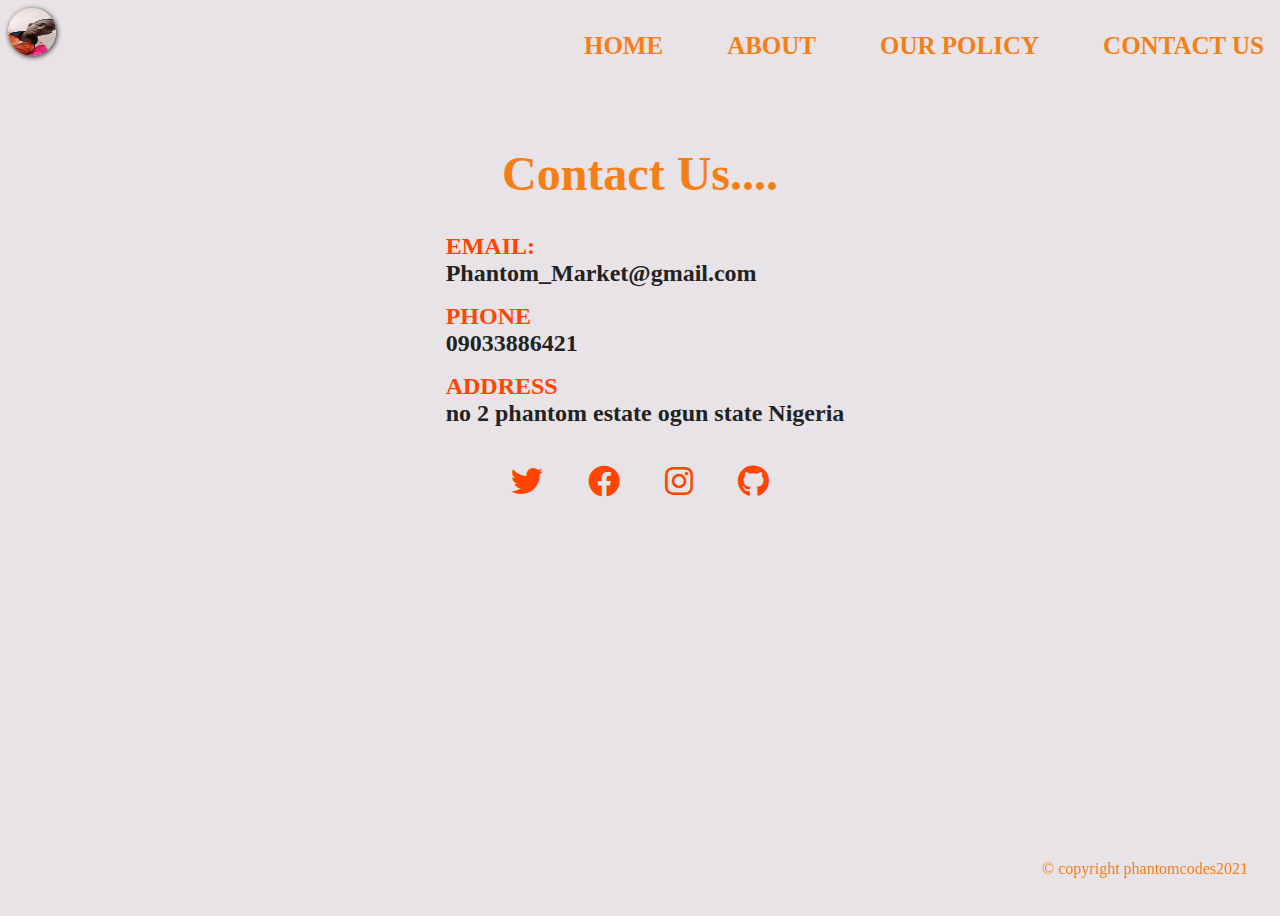
<file: contact.html>
<!DOCTYPE html>
<html>
  <head>
    <meta http-equiv="content-type" content="text/html; charset=utf-8" />
    <meta name="" content="">
    <title>home</title>
    <link rel="stylesheet" href="/css/responsive.css">
    <link rel="stylesheet" href="/css/contact.css" type="text/css" media="all" />
      <link rel="stylesheet" href="fontawesome/css/all.css"/>  
  </head>
  <body>
 <header>
   <div class="profile-info">
    <img class="profile-picture" src="/img/profile-picture.jpg" alt="" />
   </div>
        <div class="menu-btn">
            <span class="menu-btn__burger">  
            </span>
        </div>
        <nav class="nav">
            <ul class=" menu-nav">
                <li class="menu-nav__item" active>
                    <a href="Home.html" class="menu-nav__link">home</a>
                </li>
                <li class="menu-nav__item">
                    <a href="About.html" class="menu-nav__link">about</a>
                </li>
                <li class="menu-nav__item">
                    <a href="projects.html" class="menu-nav__link">our policy</a>
                </li>
                <li class="menu-nav__item">
                    <a href="contact.html" class="menu-nav__link"> contact us</a>
                </li>
            </ul>
        </nav>
    </header>
    <br />
        <main>
        <section class="contact">
         <h2>Contact Us....</h2>
         <div class="contact__list">
             <div class="contact__email">
                email:
                 <div class="text-secondry">
                    Phantom_Market@gmail.com
                 </div>
             </div>
             <div class="contact__phone">
               phone 
                 <div class="text-secondry">
                09033886421
                 </div>
             </div>
             <div class="contact__adress">
                 <i class="fas fa-marker-alt"></i>address 
                 <div class="text-secondry">
                    no 2 phantom estate ogun state Nigeria
                 </div>
             </div>
         </div>
            <div class="social-icons">
                <a href="#!">
                    <i class="fab fa-twitter fa-2x"></i>
                </a>
                <a href="#!">
                    <i class="fab fa-facebook fa-2x"></i>
                </a>
                <a href="#!">
                    <i class="fab fa-instagram fa-2x"></i>
                </a>
                <a href="#!">
                    <i class="fab fa-github fa-2x"></i>
                </a>
            </div>
            <footer>
                &copy; copyright phantomcodes2021
            </footer>
    <script src="/js/Home.js" type="text/javascript" charset="utf-8"></script>
  </body>
</html>
</file>
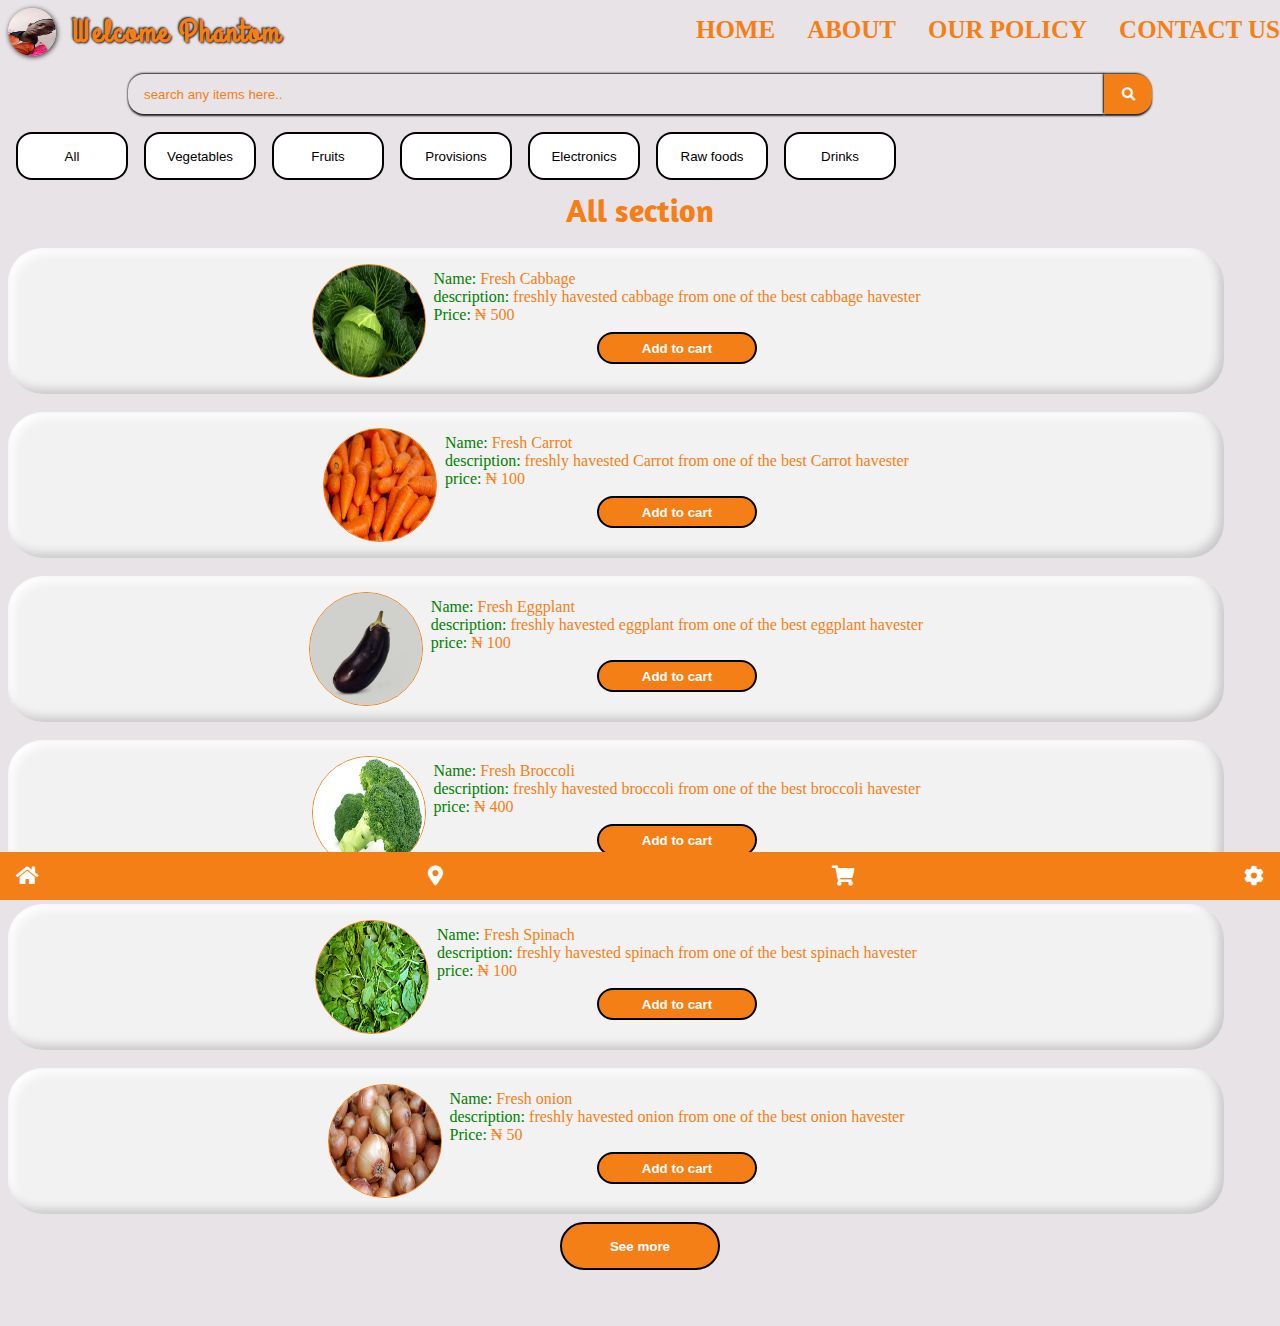
<file: Home.html>
<!DOCTYPE html>
<html>
  <head>
    <meta http-equiv="content-type" content="text/html; charset=utf-8" />
    <meta name="" content="">
    <title>home</title>
    <link rel="stylesheet" href="/css/responsive.css">
    <link rel="stylesheet" href="/css/Home.css" type="text/css" media="all" />
      <link rel="stylesheet" href="fontawesome/css/all.css"/>  
  </head>
  <body>
 <header>
   <div class="profile-info">
    <img class="profile-picture" src="/img/profile-picture.jpg" alt="" />
    <div class="greetings">
      Welcome Phantom 
    </div>
   </div>
        <div class="menu-btn">
            <span class="menu-btn__burger">  
            </span>
        </div>
        <nav class="nav">
            <ul class=" menu-nav">
                <li class="menu-nav__item" active>
                    <a href="Home.html" class="menu-nav__link">home</a>
                </li>
                <li class="menu-nav__item">
                    <a href="About.html" class="menu-nav__link">about</a>
                </li>
                <li class="menu-nav__item">
                    <a href="policy.html" class="menu-nav__link">our policy</a>
                </li>
                <li class="menu-nav__item">
                    <a href="contact.html" class="menu-nav__link"> contact us</a>
                </li>
            </ul>
        </nav>
    </header>
    <br />
    <div class="search-div">
      <input type="text" name="" id="" value="" placeholder="search any items here.." />
      <button type="submit">
      <i class="fas fa-search"></i>
      </button>
    
    </div>
    <br />
    <div class="suggestion-flex">
      <button type="submit">All</button>
      <button type="submit">Vegetables</button>
      <button type="submit">Fruits</button>
      <button type="submit">Provisions</button>
      <button type="submit">Electronics</button>
      <button type="submit">Raw foods</button>
      <button type="submit">Drinks</button>
    </div>
    <br />
    <div class="section-title">
   All section 
    </div>
    <br />
    <div class="items-flex">
      <img src="/img/cabbage.jpg" alt="" />
      <div class="items-info">
        <div class="item-title-name">
         Name: 
        <span>Fresh Cabbage</span>
        </div>
        <div class="item-title-name">
         description: 
        <span>freshly havested cabbage from one of the best cabbage havester</span>
        </div>
        <div class="item-title-name">
         Price: 
        <span>&#8358; 500</span>
        </div>
      <div class="add-cart-btn">
       <button type="submit">Add to cart</button> 
       </div>
  </div>
    </div>
    <br />
    <div class="items-flex">
      <img src="/img/carrot.jpg" alt="" />
      <div class="items-info">
        <div class="item-title-name">
         Name: 
        <span>Fresh Carrot</span>
        </div>
        <div class="item-title-name">
         description: 
        <span>freshly havested Carrot from one of the best Carrot havester</span>
        </div>
        <div class="item-title-name">
         price: 
        <span>	&#8358; 100</span>
        </div>
      <div class="add-cart-btn">
       <button type="submit">Add to cart</button> 
       </div>
  </div>
    </div>
    <br />
    <div class="items-flex">
      <img src="/img/eggplant.jpg" alt="" />
      <div class="items-info">
        <div class="item-title-name">
         Name: 
        <span>Fresh Eggplant</span>
        </div>
        <div class="item-title-name">
         description: 
        <span>freshly havested eggplant from one of the best eggplant
havester </span>
        </div>
      <div class="item-title-name">
         price: 
        <span>	&#8358; 100</span>
        </div>
      <div class="add-cart-btn">
       <button type="submit">Add to cart</button> 
       </div>
  </div>
    </div>
    <br />
    <div class="items-flex">
      <img src="/img/broccoli.jpg" alt="" />
      <div class="items-info">
        <div class="item-title-name">
         Name: 
        <span>Fresh Broccoli</span>
        </div>
        <div class="item-title-name">
         description: 
        <span>freshly havested broccoli from one of the best broccoli havester </span>
        </div>
      <div class="item-title-name">
         price: 
        <span>	&#8358; 400</span>
        </div>
      <div class="add-cart-btn">
       <button type="submit">Add to cart</button> 
       </div>
  </div>
    </div>
    <br />
    <div class="items-flex">
      <img src="/img/spinach.jpg" alt="" />
      <div class="items-info">
        <div class="item-title-name">
         Name: 
        <span>Fresh Spinach</span>
        </div>
        <div class="item-title-name">
         description: 
        <span>freshly havested spinach from one of the best spinach havester </span>
        </div>
      <div class="item-title-name">
         price: 
        <span>	&#8358; 100</span>
        </div>
      <div class="add-cart-btn">
       <button type="submit">Add to cart</button> 
       </div>
  </div>
    </div>
    <br />
    <div class="items-flex">
      <img src="/img/onions.jpg" alt="" />
      <div class="items-info">
        <div class="item-title-name">
         Name: 
        <span>Fresh onion</span>
        </div>
        <div class="item-title-name">
         description: 
        <span>freshly havested onion from one of the best onion havester</span>
        </div>
        <div class="item-title-name">
         Price: 
        <span>&#8358; 50</span>
        </div>
      <div class="add-cart-btn">
       <button type="submit">Add to cart</button> 
       </div>
  </div>
    </div>
      <div class="add-cart-bt">
       <button type="submit">See more</button> 
       </div>
   <div class="footer-nav">
     <i class="fas fa-home"></i>
     <i class="fas fa-map-marker-alt"></i>
     <i class="fas fa-shopping-cart"></i>
     <i class="fas fa-cog"></i>
   </div>
    <script src="/js/Home.js" type="text/javascript" charset="utf-8"></script>
  </body>
</html>
</file>
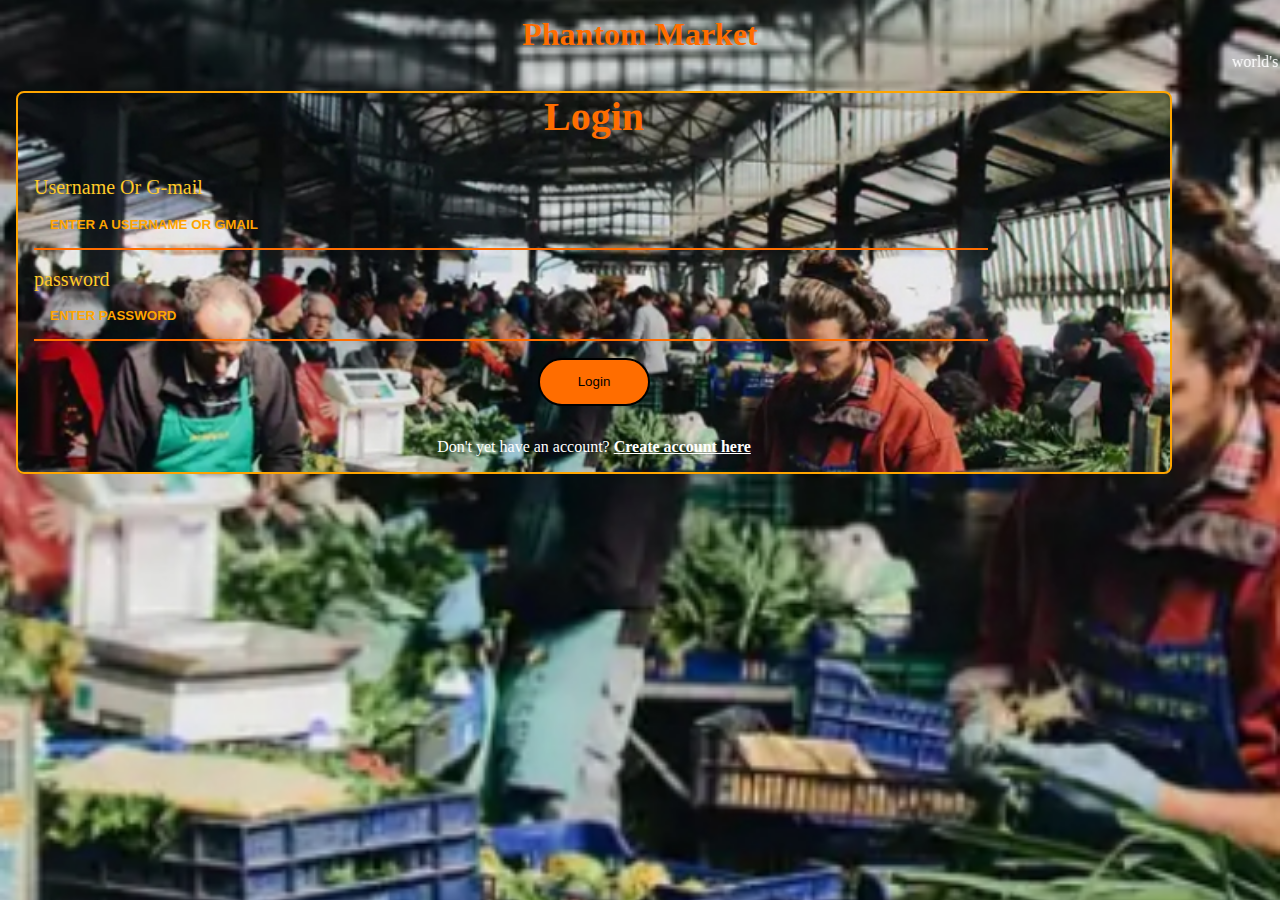
<file: Login.html>
<!DOCTYPE html>
<html>
  <head>
    <meta http-equiv="content-type" content="text/html; charset=utf-8" />
    <meta name="" content="">
    <link rel="stylesheet" href="./css/Login.css" type="text/css" media="all" />
    <title>sign up</title>
  </head>
  <body>
    <div class="head">
      Phantom Market
    </div>
    <marquee>world's no 1 market with lowest prices offers</marquee>
    <form action="" method="get" accept-charset="utf-8">
      <fieldset>
    <div class="sign-head">
      Login
    </div>
 <br />
 <br />
    <label for="Username">Username Or G-mail</label>
    <br />
    <input type="text" name="" id="" value="" placeholder="ENTER A USERNAME OR GMAIL" required/>
    <br />
   <br/>
 <label for="password">password</label>
 <br />
 <input type="password" name="" id="" value="" placeholder="ENTER PASSWORD" required/>
 <div class="button-flex">
   <a href="#!"><button type="submit">Login</button></a>
 </div>
    <div class="have-account">
     Don't yet have an account? <a class="login" href="Signup.html">Create account here</a>
   </div>
      </fieldset>
    </form>
  </body>
</html>
</file>
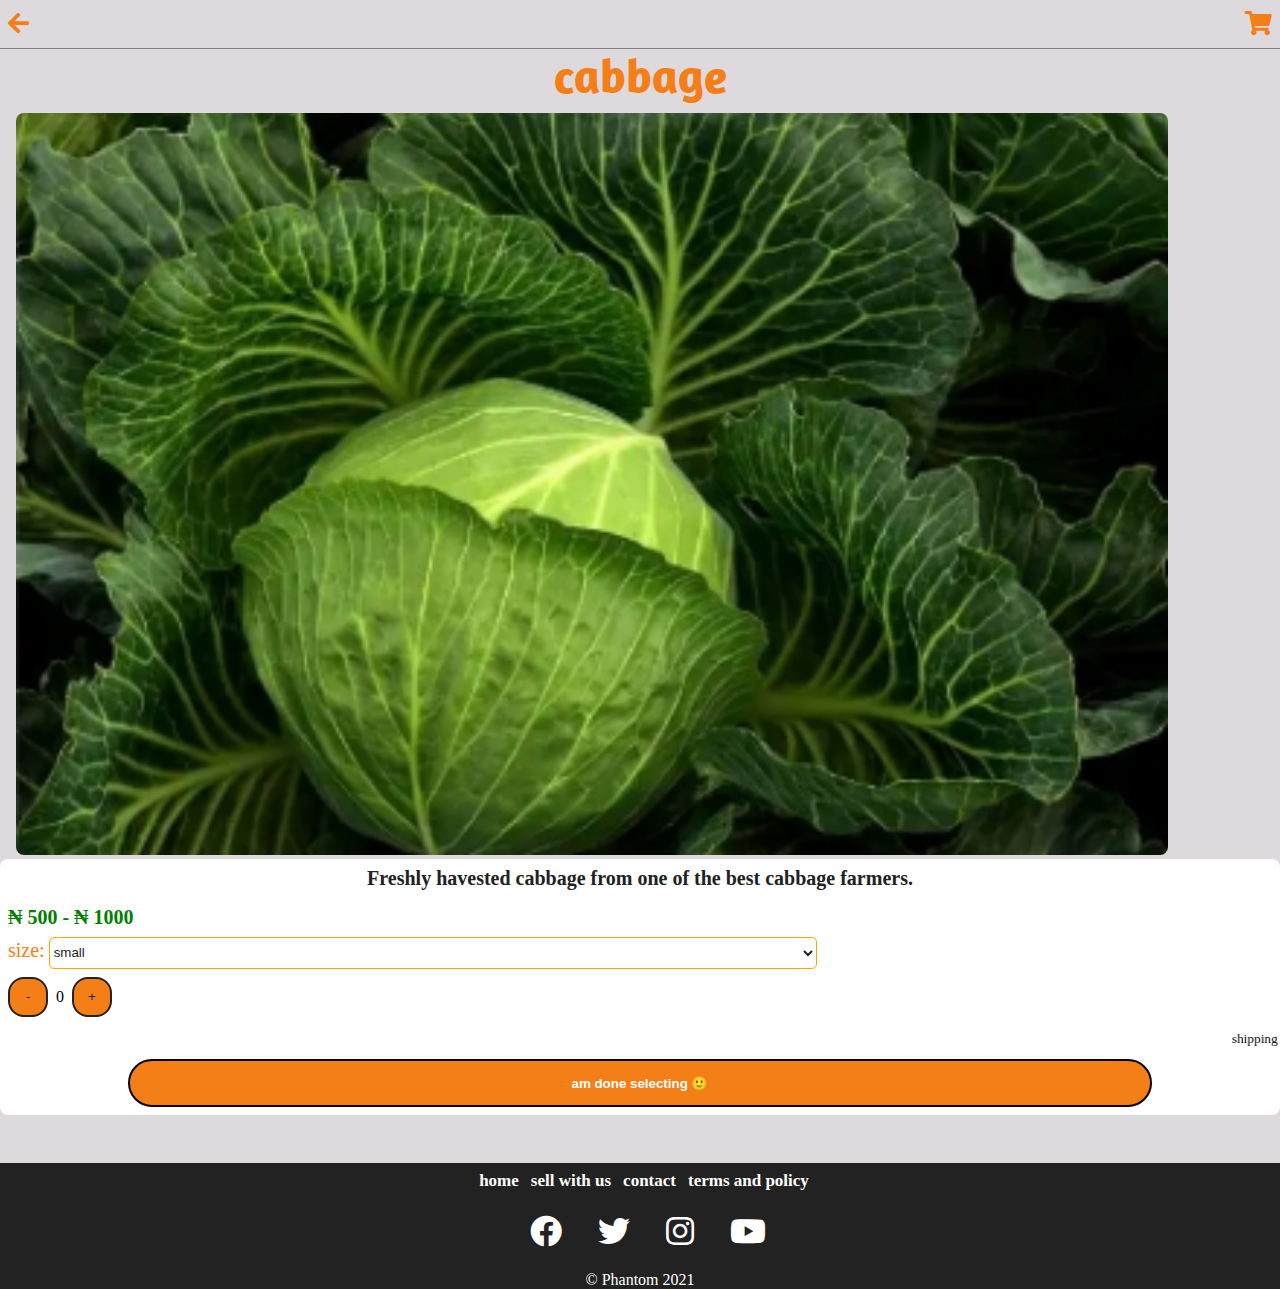
<file: Product-page.html>
<!DOCTYPE html>
<html>
  <head>
    <meta http-equiv="content-type" content="text/html; charset=utf-8" />
    <meta name="" content="">
    <title>product page</title>
    <link rel="stylesheet" href="/css/Product-page.css" type="text/css" media="all" />
    <link rel="stylesheet" href="fontawesome/css/all.css"/> 
  </head>
  <body>
      <header>
    <a href="Home.html"><i class="fas fa-arrow-left"></i></a>
    <a class="shopping"><i class="fas fa-shopping-cart"></i></a>
  </header>
  <main>
    <div class="product-name">
      cabbage
    </div>
    <img class="product-image" src="/img/cabbage.jpg" alt="" />
    <div class="items-info">
      <div class="description">Freshly havested cabbage from one of the best cabbage farmers.</div>
      <div class="price">&#8358; 500 - &#8358; 1000</div>
    <label for="size">size:</label>
    <select name="size">
      <option value="small">small</option>
      <option value="medium">medium</option>
      <option value="large">large </option>
   </select>
   <div class="button-flex">
     <button class="subtract" type="submit" onclick="subtract()">-</button>
     <div class="amount" id="counter">0</div>
     <button class="add" type="submit" onclick="add()">+</button>
   </div>
   <marquee><sub>shipping fee across lagos is free </sub></marquee>
   <div class="button-am">
     <button type="submit">am done selecting 🙂</button>
     
   </div>
   </div>
  </main>
  <div class="footer">
    <div class="foot-flex">
      <a class="" href="!#">home</a>
      <a class="" href="!#">sell with us</a>
      <a class="" href="!#">contact</a>
      <a class="" href="!#">terms and policy</a>
    </div>
       <div class="social-icons">
        <a href="#!">
          <i class="fab fa-facebook fa-2x"></i>
        </a>
        <a href="#!">
          <i class="fab fa-twitter fa-2x"></i>
        </a>
        <a href="#!">
          <i class="fab fa-instagram fa-2x"></i>
        </a>
        <a href="#!">
          <i class="fab fa-youtube fa-2x"></i>
        </a>
      </div>
  <div>&copy; Phantom 2021</div>
  </div>
  <script src="/js/Product-page.js" type="text/javascript" charset="utf-8"></script>
  </body>
</html>
</file>
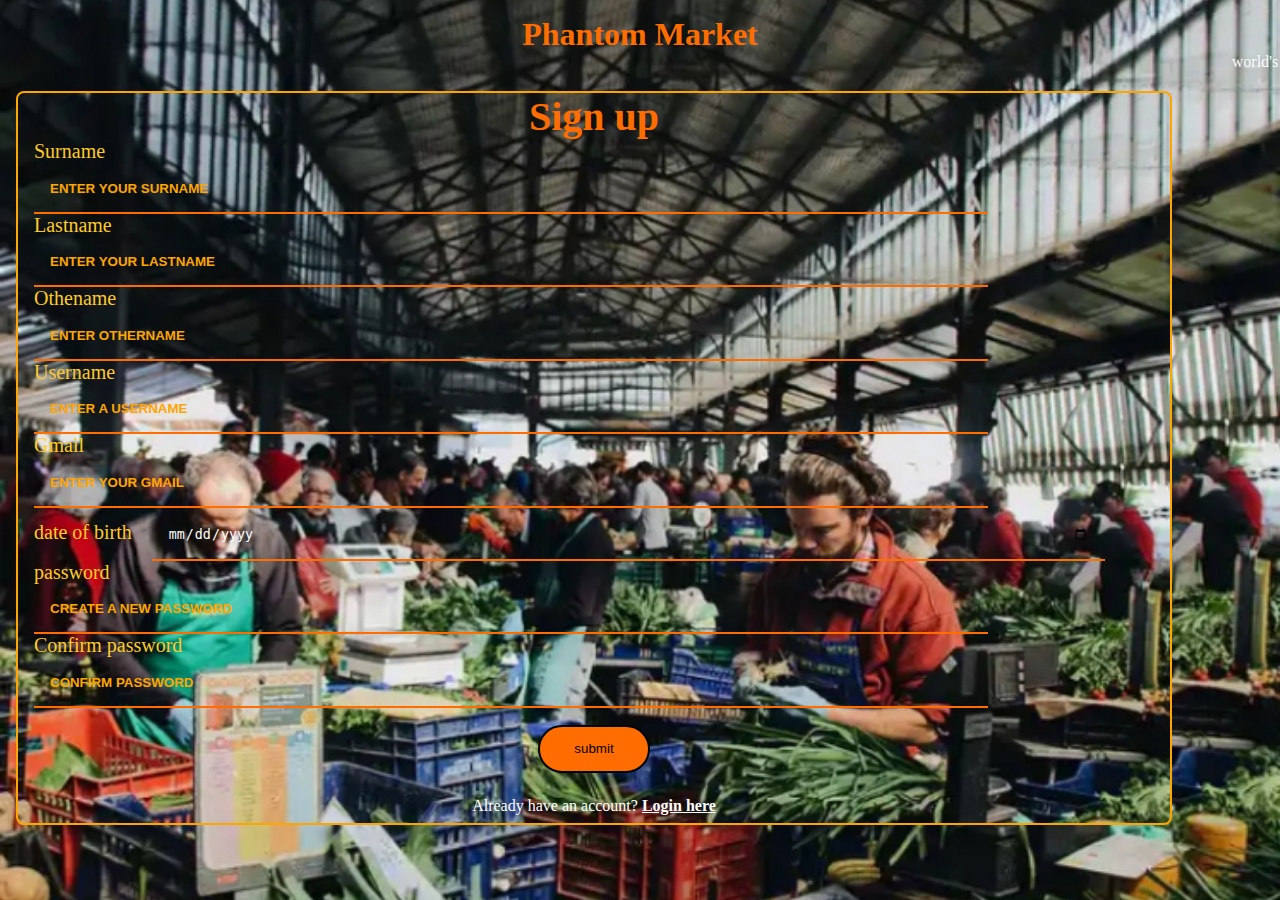
<file: Signup.html>
<!DOCTYPE html>
<html>
  <head>
    <meta http-equiv="content-type" content="text/html; charset=utf-8" />
    <meta name="" content="">
    <link rel="stylesheet" href="./css/Signup.css" type="text/css" media="all" />
    <title>sign up</title>
  </head>
  <body>
    <div class="head">
      Phantom Market
    </div>
    <marquee>world's no 1 market with lowest prices offers</marquee>
    <form action="" method="get" accept-charset="utf-8">
      <fieldset>
    <div class="sign-head">
      Sign up
    </div>
    <label for="surname">Surname</label>
    <br />
    <input type="text" name="" id="" value="" placeholder="ENTER YOUR SURNAME" required/>
    <br />
    <label for="lastname">Lastname</label>
    <br />
    <input type="text" name="" id="" value="" placeholder="ENTER YOUR LASTNAME" required/>
    <br />
    <label for="Othename">Othename</label>
    <br />
    <input type="text" name="" id="" value="" placeholder="ENTER OTHERNAME" required/>
    <br />
    <label for="Username">Username</label>
    <br />
    <input type="text" name="" id="" value="" placeholder="ENTER A USERNAME" required/>
    <br />
   
    <label for="gmail">Gmail</label>
    <br />
    <input type="email" name="" id="" value="" placeholder="ENTER YOUR GMAIL" required/>
    <br />
    
    <label for="date of birth">date of birth</label>
 <input type="date" name="date" id="date" value=" birthday" placeholder="ENTER YOUR birthday" required/>
 <br />
 <label for="password">password</label>
 <br />
 <input type="password" name="" id="" value="" placeholder="CREATE A NEW PASSWORD" required/>
 <br />
 <label for="password">Confirm password</label>
 <br />
 <input type="password" name="" id="" value="" placeholder="CONFIRM PASSWORD" required/>
 <div class="button-flex">
   <a href="#!"><button type="submit">submit</button></a>
 </div>
    <div class="have-account">
     Already have an account? <a class="login" href="Login.html">Login here</a>
   </div>
      </fieldset>
    </form>
  </body>
</html>
</file>
<file: css/responsive.css>
@media screen and (min-width: 768px){
    .menu-btn{
      visibility: hidden;
    }
    .nav{
      visibility: visible;
    }
    .nav > .menu-nav{
      display: flex;
      flex-direction: row;
      float: right;
      position: absolute;
      top: 1rem;
      right: 0;
      justify-content: space-between;
      text-transform: uppercase;
      transform: translateY(0);
      height: 100%;
      background: transparent;
      list-style-type: none;
  
      text-align: right;
    }
    .nav > .menu-nav__item{
      display: inline;
      list-style-type: none;
      margin-right: 2rem;
  
    }
     .menu-nav__link{
      display: inline-block;
      font-size: 25px;
      text-transform: uppercase;
      padding-left: 2rem;
      font-weight: bolder;
      color: #F57F17;
      text-decoration: none;
      transition: all 0.5s ease-in-out;
    }
    .nav .menu-nav__link:hover {
      color: orangered;
      transition: all 0.5s ease-in-out;
      border-bottom: 2px solid orangered;

    }
  }
  @media screen and (max-width:1024px){
    .menu-btn {
      position: absolute;
      z-index: 1;
      right: 1rem;
      top: 1rem;
      height: 20px;
      width: 28px;
      cursor: pointer;
      transition: all 0.5s ease-in-out;
    }
    
    .menu-btn__burger {
        position: absolute;
      right: 0;
      top: 4px;
      width: 28px;
      height: 1.5rem;
      border-radius: 9rem;
      background: #F57F17;
      transition: all 0.5s ease-in-out;
    }
    
    .menu-btn__burger::before {
      content: '';
      position: absolute;
      top: -8px;
      width: 28px;
      background: #F57F17;
      height: 3px;
      transition: all 0.5s ease-in-out;
    }
    
    .menu-btn__burger::after {
      content: '';
      position: absolute;
      top: 28px;
      width: 28px;
      height: 3px;
      background: #F57F17;
      transition: all 0.5s ease-in-out;
    }
    
    .menu-btn__burger.open {
      transform: rotate(90deg) translate(8px, 8px);
    }
    
    .menu-btn__burger.open::before {
      transform: rotate(30deg) translate(8px, 8px);
        background: transparent;
    }
    
    .menu-btn__burger.open::after {
      width: 28px;
      transform: rotate(-30deg) translate(8px, -10px);
        background: transparent;
    }
    
    .nav {
      position: fixed;
      top: 0;
      left: 0;
      width: 100vw;
      opacity: 0.98;
      visibility: hidden;
    }
    
    .nav.open {
      visibility: visible;
    }
    
    .nav .menu-nav {
      display: flex;
      flex-flow: column wrap;
      align-items: center;
      justify-content: center;
      height: 100vh;
      overflow: hidden;
      background: #E8E3E7;
      list-style-type: none;
      padding-right: 1rem;
      transform: translateY(-100%);
      transition: all 0.5s ease-in-out;
    }
    
    .nav .menu-nav.open {
      transform: translateY(0);
    }
    
    .nav .menu-nav__item {
      transform: translateX(100vw);
      transition: all 0.5s ease-in-out;
    }
    
    .nav .menu-nav__item.open {
      transform: translateX(0);
    }
    
    .nav .menu-nav__item.active > a {
      color: #ff652f;
    }
    
    .nav .menu-nav__link {
      display: inline-block;
      font-size: 2rem;
      text-transform: uppercase;
      padding: 2rem 0;
      font-weight: 300;
      color: orange;
      text-decoration: none;
      transition: all 0.5s ease-in-out;
    }
    
    .nav .menu-nav__link:hover {
      color: orangered;
    }
    
    .menu-nav__item:nth-child(1) {
      transition-delay: 0.25s;
    }
    
    .menu-nav__item:nth-child(2) {
      transition-delay: 0.35s;
    }
    
    .menu-nav__item:nth-child(3) {
      transition-delay: 0.45s;
    }
    
    .menu-nav__item:nth-child(4) {
      transition-delay: 0.55s;
    }
  }
</file>
<file: css/contact.css>
*{
  margin: 0;
  padding: 0;
}
@font-face{
  font-family: myfont;
  src: url("/fonts/grand.ttf");
}
@font-face{
  font-family: amaranth;
  src: url("/fonts/Amaranth-Bold.otf")
}
body{
  background: #E8E3E7;
}
header{
  display: flex;
}
.profile-info{
  display: flex;
}
.profile-picture{
  width: 3rem;
  height: 3rem;
  border-radius: 2rem;
  box-shadow: 1px 1px  5px #272727;
}
.greetings{
  font-family: myfont;
  display: flex;
  align-items: center;
  margin-left: 1rem;
  font-weight: bold;
  letter-spacing: 2px;
  font-size: 2rem;
  color: #F57F17;
  text-shadow: 1px 1px 2px #222, -1px -1px 2px #222;
}
.profile-info{
  margin-top: .5rem;
  margin-left: .5rem;
}
.about{
  font-size: 3rem;
  text-align: center;
  padding-top: 5rem;
  font-family: amaranth;
  color: #F57F17;
}
p{
  font-size: 25px;
  margin: 2px;
  text-align: center;
  font-weight: bolder;
}
.mission{
  padding-top: 1.5rem;
  color: green;
font-size: 25px;
  margin: 2px;
  text-align: center;
  font-weight: bolder;
}
.mission-p{
    font-size: 20px;
  margin: 2px;
  text-align: center;
  font-weight: bold;
}
  a > button {
          width: 20rem;
     height: 3.5rem;
     border: 2px solid #000;
     background-color: #FF6D00;
     border-radius: 3rem;
     font-weight: bold;
     outline: none;
     outline-color: none;
     cursor: pointer;
  font-size: 22px;
  color: white;
  }
  a{
      display: flex;
  justify-content: center;
  align-items: center ;
  text-align: center;
  margin: 1rem;
  text-decoration: none;
  }
  
.contact {
  padding-top: 8vh;
  overflow: hidden;
  display: flex;
  flex-direction: column;
  align-items: center;
}

.contact> h2 {
  font-size: 3rem;
  margin-bottom: 2rem;
  color: #F57F17;
}

.contact__list {
  display: grid;
  grid-template-columns: 1fr;
  grid-gap: 1rem;
  font-size: 1.5rem;
  margin-left: 10px;
}

.contact>.social-icons {
  position: initial;
  margin-top: 1rem;
  display: flex;
 
}

 .social-icons > a {
  outline: none;
  padding: .4rem;
  transition: all 0.5s ease-in-out;
}
.social-icons > a >i {
   color: orangered;
}
.social-icons> a> i:hover {
  color: #ff652f;
}
.contact__email{
  color: orangered;
  font-weight: bolder;
  text-transform: uppercase;
}
.text-secondry{
  color: #222;
  text-transform: none;
  font-weight: bold;
}
.contact__phone{
    color: orangered;
  font-weight: bolder;
  text-transform: uppercase;
}
.contact__adress{
    color: orangered;
  font-weight: bolder;
  text-transform: uppercase;
}
footer{
    font-size: 1rem;
    position:fixed;
    bottom: .4rem;
    right:1rem;
    text-align: right;
    padding: 1rem;
    color:#F57F17;
}
</file>
<file: css/Home.css>
*{
  margin: 0;
  padding: 0;
}
@font-face{
  font-family: myfont;
  src: url("/fonts/grand.ttf");
}
@font-face{
  font-family: amaranth;
  src: url("/fonts/Amaranth-Bold.otf")
}

body{
  background: #E8E3E7;
}
header{
  display: flex;
}
.profile-info{
  display: flex;
}
.profile-picture{
  width: 3rem;
  height: 3rem;
  border-radius: 2rem;
  box-shadow: 1px 1px  5px #272727;
}
.greetings{
  font-family: myfont;
  display: flex;
  align-items: center;
  margin-left: 1rem;
  font-weight: bold;
  letter-spacing: 2px;
  font-size: 2rem;
  color: #F57F17;
  text-shadow: 1px 1px 2px #222, -1px -1px 2px #222;
}
.profile-info{
  margin-top: .5rem;
  margin-left: .5rem;
}
.search-div{
  display: flex;
  justify-content: center;
  align-items: center;
}
.search-div>input {
  padding-left: 1rem;
  color: #F57F17;
  width: 75%;
  height: 2.5rem;
  border-top-left-radius: 1rem;
  border-bottom-left-radius: 1rem;
  border: none;
  outline: none;
  background: unset;
  box-shadow: 0 -1px 2px #222, 0px 2px 2px #222;
}
.search-div>input::placeholder{
  color: #F57F17;
}
.search-div> button {
 width:3rem;
  height: 2.5rem;
  border-top-right-radius: 1rem;
  border-bottom-right-radius: 1rem;
  border: none;
  outline: none;
  color: white;
  background: #F57F17;
  box-shadow: -1px -1px 2px #222, 0px 2px 2px #222;
}
.suggestion-flex{
  display: flex;
  flex-direction: row;
  width: 100%;
  overflow-x: scroll;
}
.suggestion-flex > button {
  width: 7rem;
  height: 3rem;
  padding-left: 1rem;
  padding-right: 1rem;
  border: 2px solid #000;
  background: #fff;
  border-radius: 1rem;
  margin-left: 1rem;
  text-align: center;
  outline: none;
}
.suggestion-flex > button:hover{
  background: #F57F17;
  transition: all 1s ease-in-out;
}

.section-title{
  text-align: center;
  color: #F57F17;
  font-size: 2rem;
  font-family: amaranth;
}
.items-flex{
  width: 95%;
  margin-left: .5rem;
  margin-right: .5rem;
  display: flex;
  justify-content: center;
  align-items: center;
  border-radius: 35px;
background: #f2f2f2;
box-shadow: inset -5px -5px 10px #c9c9c9,
            inset 5px 5px 10px #ffffff;
  /*
  background: unset;
  box-shadow: 2px 2px 3px #222, -2px -2px 3px #272727;
  */
  padding-top: 1rem;
  padding-bottom: 1rem;
 
 
}
.items-flex > img{
  width: 7rem;
  height: 7rem;
  border-radius: 4rem;
  margin-left: 1r;
  border: 1px solid #F57F17;
}
.items-info{
  display: block;
  margin-left: .5rem;
}
.item-title-name{
  color: green;
 
}
.item-title-name > span{
  color: #F57F17 ;
  font-size: 1rem;
}
.add-cart-btn{
  display: flex;
  justify-content: center;
  align-items: center;
}
.add-cart-btn > button{
  margin-top: .5rem;
 margin-bottom: .5rem;
  width: 10rem;
  height: 2rem;
  background: #F57F17;
  outline: none;
  border: 2px solid #000;
  color: white;
  font-weight: bold;
  border-radius: 2rem;
}
.add-cart-bt{
  display: flex;
  justify-content: center;
  align-items: center;
 margin-bottom: 3rem;
}
.add-cart-bt > button{
  margin-top: .5rem;
 margin-bottom: .5rem;
  width: 10rem;
  height: 3rem;
  background: #F57F17;
  outline: none;
  border: 2px solid #000;
  color: white;
  font-weight: bold;
  border-radius: 2rem;
  
}
.footer-nav{
  position: fixed;
  bottom: 0;
  height: 3rem;
  width: 100%;
  display: flex;
  flex-direction: row;
  justify-content: space-between;
  align-items: center;
  background: #F57F17;
  color: #fff;
}
.footer-nav > i{
  margin-left: 1rem;
  margin-right: 1rem;
  font-size: 20px;
}
</file>
<file: css/Login.css>
*{
  margin: 0;
  padding: 0;
}
body{
background: url(/img/img3.png) center;
  background-repeat: no-repeat;
  background-size: 200%;
}
.head{
  text-align: center;
  font-size: 2rem;
  color: #FF6D00;
  font-weight: 900;
  margin-top: 1rem;
}
.sign-head{
  text-align: center;
  color: #FF6D00;
  font-family: Cursive;
  font-size: 2.5rem;
  font-weight: bolder;
}
fieldset{
  width: 90%;
  margin-left: 1rem;
 margin-right: 1rem;
 margin-top: 1rem;
 border: 2px solid orange;
 border-radius: .5rem;
  background: url(/img/img3.png) center;
  background-repeat: no-repeat;
  background-size: cover;
}
label{
  margin-left: 1rem;
  margin-top: 5rem;
  font-size: 20px;
  color: #FFCA28;
}
input {
  padding: 1rem;
  margin-left: 1rem;
  margin-top: .1rem;
  border-bottom: 2px solid #FF6D00;
  border-top: none;
  border-left: none;
  border-right: none;
  width: 80%;
  color: #fff;
  background: unset;
  outline: none;
}
input::placeholder {
  color: orange;
  font-weight: bolder;
}
input:hover{
  border-bottom: 2px solid orange;
}
.button-flex{
  display: flex;
  justify-content: center;
  align-items: center ;
  text-align: center;
  margin: 1rem;
}
.button-flex > a{
  text-decoration: none;
  color: black;
  font-size: 2rem;
}
.button-flex > a > button{
  width: 7rem;
  height: 3rem;
  background: #FF6D00;
  outline: none;
  border: 2px solid #000;
  border-radius: 2rem;
}
   .have-account{
     text-align: center;
     color: white;
     padding: 1rem;
   }
   .have-account > a {
     font-weight: bolder;
     color: white;
   }
   marquee{
     color: white;
   }
</file>
<file: css/Product-page.css>
*{
  margin: 0;
  padding: 0;
}
body{
  background: #DED9DD;
}
@font-face{
  font-family: amaranth;
  src: url("/fonts/Amaranth-Bold.otf")
}
  header{
    display: flex;
    justify-content: space-between;
    align-items: center;
    border-bottom: 1px solid gray;
    height: 3rem;
    font-size: 1.5rem;
  }
  a{
    color: #F57F17;
    text-decoration: none;
    outline: none;
  }
  a>i{
    margin-left: .5rem;
    font-size: 1.5rem;
  }
  main{
    display: block;
  }
.shopping > i{
  margin-right: .5rem;
}
.product-name{
  font-family: amaranth;
  text-align: center;
  color: #F57F17;
  font-size: 3rem;
  margin: .5rem;
}
.product-image{
  width: 90%;
  border-radius:8px;
  margin-left: 1rem;
  margin-right: 1rem;
}
.description{
  padding: .5rem;
  text-align: center;
  font-weight: bold;
  color: #222;
  font-size: 20px;
}
.items-info {
 background: white;
 border-radius: .5rem;
}
.price{
    padding: .5rem;
  font-weight: bolder;
  color: green;
  font-size: 20px;
}
label {
  color: #F57F17;
  padding-left:.5rem;
  font-size: 20px;
}
select {
  width: 60%;
  height: 2rem;
  background: unset;
  border:1px solid orange;
  border-radius: 5px;
  outline: none;
  color: #222;
}
.button-flex{
  display: flex;
  flex-direction: row;
  align-items: center;
}
.button-flex > button {
  width: 2.5rem;
  border-radius: 1rem;
  height: 2.5rem;
  background: #F57F17;
  border: 2px solid #222;
  outline: none;
  margin: .5rem;
  color: #222;
}
.button-am{
  display: flex;
  justify-content: center;
  align-items: center;
 margin-bottom: 3rem;
}
.button-am > button{
    margin-top: .5rem;
 margin-bottom: .5rem;
  width: 80%;
  height: 3rem;
  background: #F57F17;
  outline: none;
  border: 2px solid #000;
  color: white;
  font-weight: bold;
  border-radius: 2rem;
}
.foot-flex{
  display: block;
}
.foot-flex > a{
  color: #fff;
  font-size: 17px;
  padding-left: .5rem;
  font-weight: bold;
}
.social-icons{
  color: white;
  outline: none;
  padding: 1rem;
}
.social-icons>a>i{
  margin-left: 1rem;
  padding: .5rem;
  
  color: white;
}
.social-icons>a>i:hover{
  margin-left: 1rem;
  padding: .5rem;
  color: crimson;
}
.footer{
  margin-top: 1rem;
  padding-top: .5rem;
  background: #222;
  color: #fff;
  text-align: center;
}
</file>
<file: css/Signup.css>
*{
  margin: 0;
  padding: 0;
}
body{
background: url(/img/img3.png) center;
  background-repeat: no-repeat;
  background-size: cover;
}
.head{
  text-align: center;
  font-size: 2rem;
  color: #FF6D00;
  font-weight: 900;
  margin-top: 1rem;
}
.sign-head{
  text-align: center;
  color: #FF6D00;
  font-family: Cursive;
  font-size: 2.5rem;
  font-weight: bolder;
}
fieldset{
  width: 90%;
  margin-left: 1rem;
 margin-right: 1rem;
 margin-top: 1rem;
 border: 2px solid orange;
 border-radius: .5rem;
  background: url(/img/img3.png) center;
  background-repeat: no-repeat;
  background-size: cover;
}
label{
  margin-left: 1rem;
  padding-top: 3rem;
  font-size: 20px;
  color: #FFCA28;
}
input {
  padding: 1rem;
  margin-left: 1rem;
  margin-top: .1rem;
  border-bottom: 2px solid #FF6D00;
  border-top: none;
  border-left: none;
  border-right: none;
  width: 80%;
  color: #fff;
  background: unset;
  outline: none;
}
input::placeholder {
  color: orange;
  font-weight: bolder;
}
input:hover{
  border-bottom: 2px solid orange;
}
.button-flex{
  display: flex;
  justify-content: center;
  align-items: center ;
  text-align: center;
  margin: 1rem;
}
.button-flex > a{
  text-decoration: none;
  color: black;
  font-size: 2rem;
}
.button-flex > a > button{
  width: 7rem;
  height: 3rem;
  background: #FF6D00;
  outline: none;
  border: 2px solid #000;
  border-radius: 2rem;
}
   .have-account{
     text-align: center;
     color: white;
     padding: .5rem;
   }
   .have-account > a {
     font-weight: bolder;
     color: white;
   }
   marquee{
     color: white;
   }
</file>
